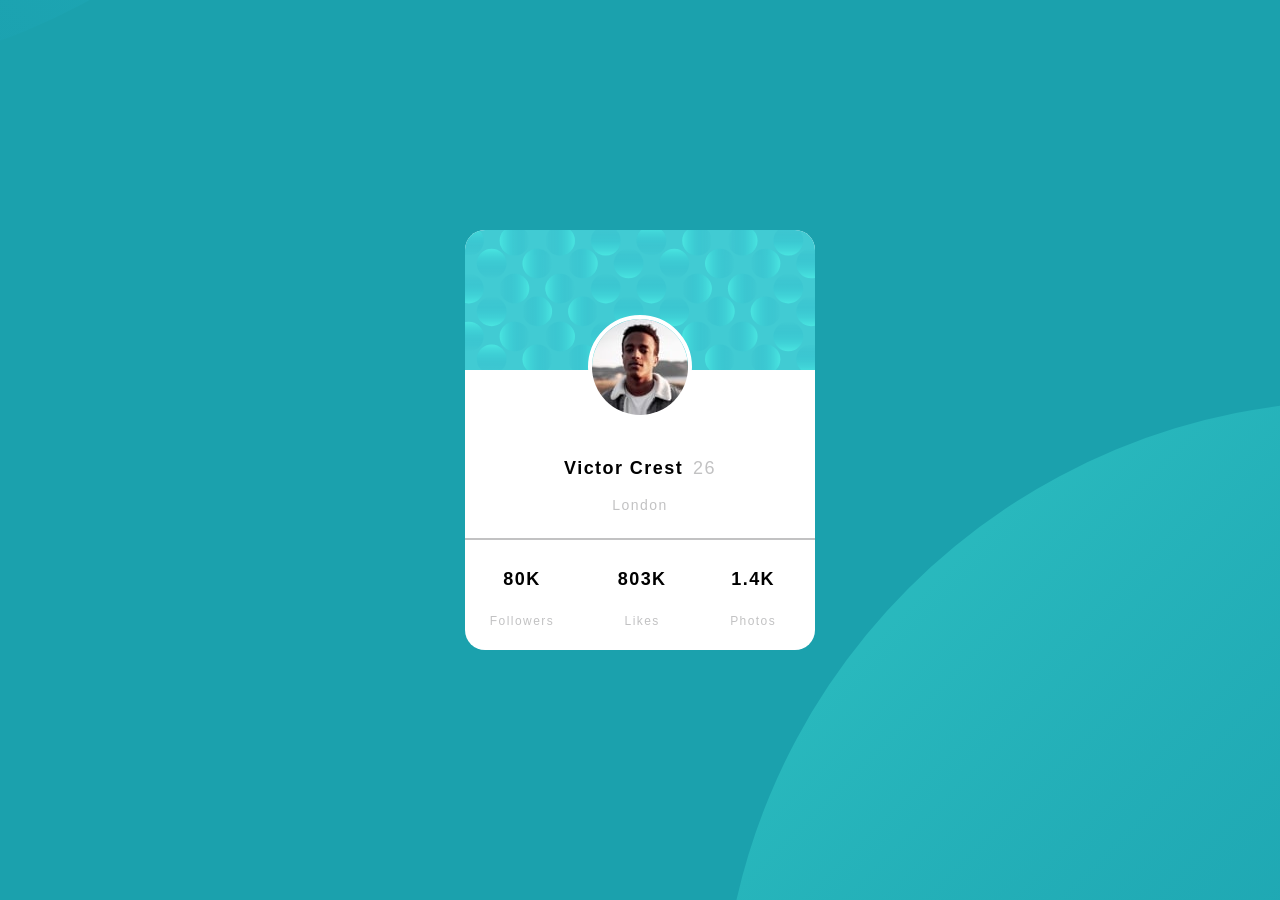
<file: index.html>
<!DOCTYPE html>
<html lang="en" dir="ltr">

<head>
  <meta charset="utf-8">
  <title>Profile challenge card</title>
  <link rel="stylesheet" href="css/styles_v2.css">
  <link rel="stylesheet" href="https://fonts.google.com/specimen/Kumbh+Sans">
</head>

<body>
    <div class="card-container">
      <img class="card-img" src="images/bg-pattern-card.svg" alt="">
      <img class="profile-img" src="images/image-victor.jpg" alt="profie">
      <div class="info">
        <p class="name">Victor Crest <span class="age">26</span></p>
        <p class="city">London</p>
        <hr>
      </div>

      <div class="card-bottom-container">
        <div class="social">
          <h4>80K</h4>
          <p class="media">Followers</p>
        </div>
        <div class="social">
          <h4>803K</h4>
          <p class="media">Likes</p>
        </div>
        <div class="social">
          <h4>1.4K</h4>
          <p class="media">Photos</p>
        </div>
      </div>
    </div>
</body>

</html>
</file>
<file: css/styles_v2.css>
body {
  margin: 0;
  text-align: center;
  font-size: 18px;
  height: 100vh;
  letter-spacing: 0.08em;
  background-color: #1ba1ad;
  display: flex;
  font-family: 'Kumbh', sans-serif;
  background-image: url(../images/bg-pattern-top.svg), url(../images/bg-pattern-bottom.svg);
  background-repeat: no-repeat;
  background-size: 100%;
  background-position: -860px -75rem, 45rem 25rem;
}

hr {
  border-color: #c2c2c3;
  margin-top: 7%;
  border-style: solid none none none;
  border-width: 2px;
}

.age {
  font-weight: 400;
  color: #c2c2c3;
  margin-left: 1%;
}

.card-container {
  background-color: white;
  width: 350px;
  height: 420px;
  border-radius: 20px;
  top: 20%;
  position: relative;
  margin: 50px auto;
}

.card-bottom-container {
  display:flex;
  width: 100%;
  justify-content:space-around;
  position: absolute;
  top:75%;
  right: 2%;
  align-items: center;
}

.card-img {
  border-radius: 20px 20px 0 0;
}

.city {
  font-weight: 400;
  color: #c2c2c3;
  font-size: 14px;
}

.info {
  position: absolute;
  top: 50%;
  width: 100%;
}

.media {
  font-weight: 400;
  color: #c2c2c3;
  font-size: 12px;
}

.name {
  font-weight: 700;
}

.profile-img {
  border-radius: 50%;
  border: solid 4px;
  border-color: white;
  bottom: 60px;
  position: relative;
}
</file>
